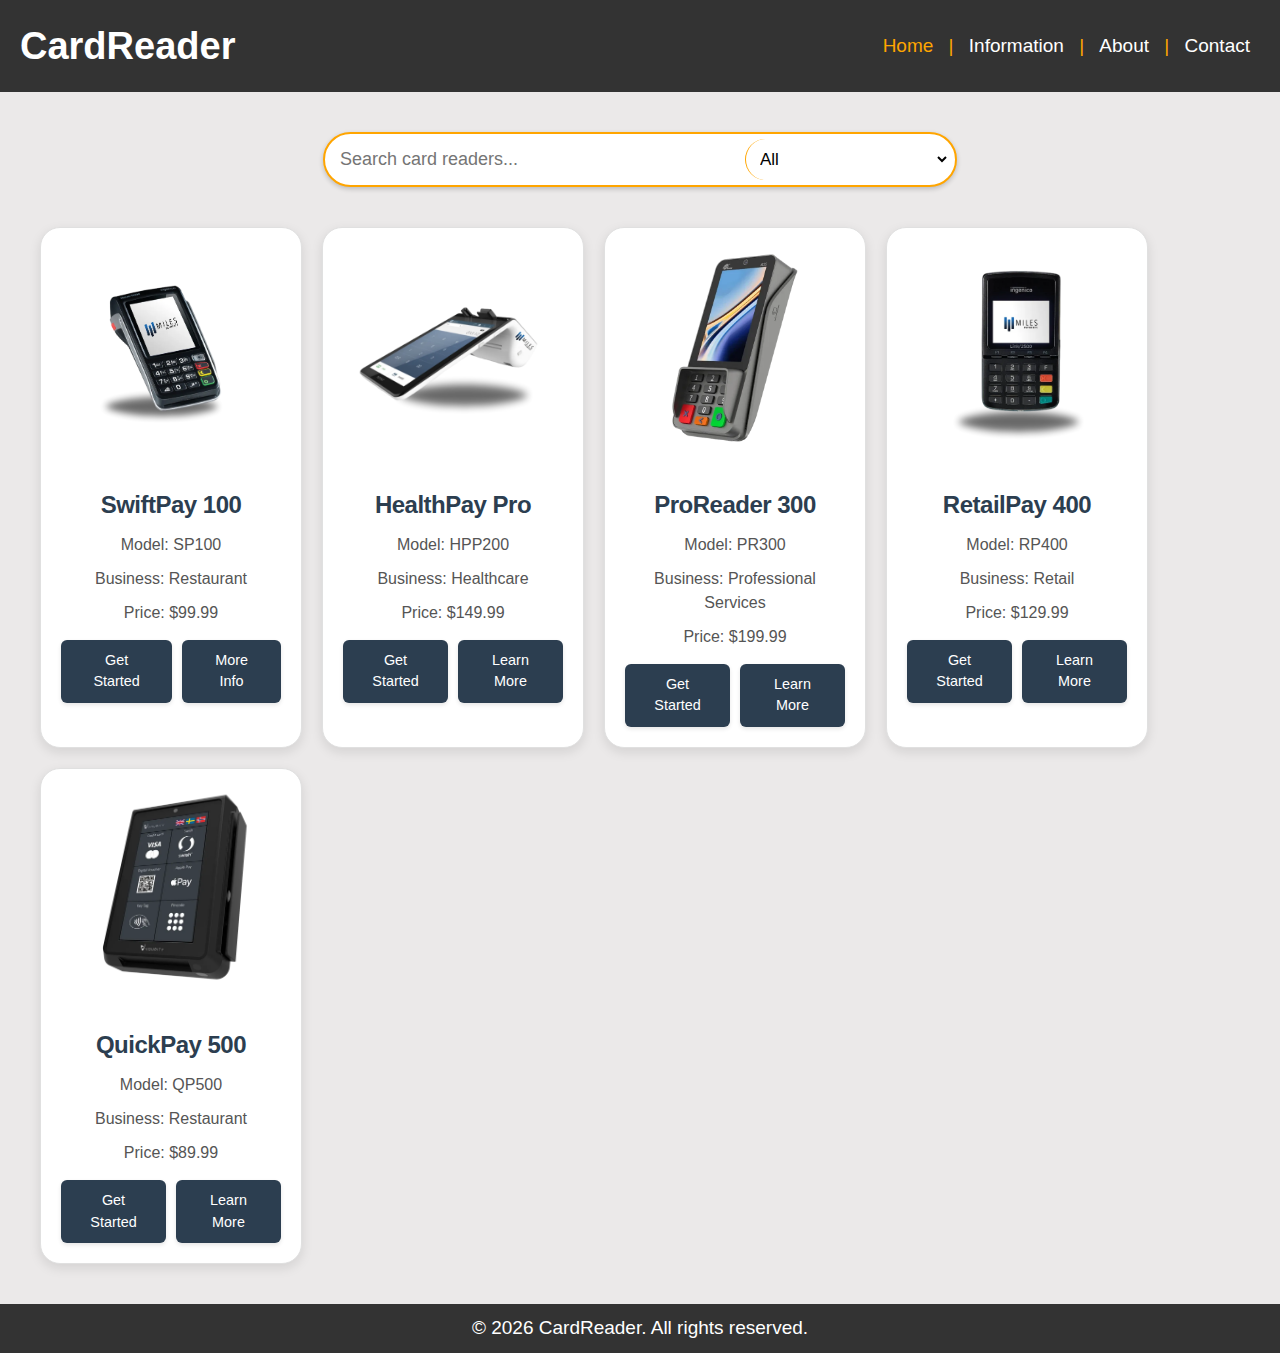
<file: index.html>
<!--  -->

<!DOCTYPE html>
<html lang="en">
  <head>
    <meta charset="UTF-8" />
    <meta name="viewport" content="width=device-width, initial-scale=1.0" />
    <title>CardReader - Home</title>
    <link rel="stylesheet" href="styles.css" />
  </head>
  <body>
    <header>
      <a href="index.html" style="text-decoration: none; color: inherit">
        <h1>CardReader</h1>
      </a>
      <nav>
        <ul style="color: orange">
          <li><a href="index.html" style="color: orange">Home</a></li>
          |
          <li><a href="information.html">Information</a></li>
          |
          <li><a href="about.html">About</a></li>
          |
          <li><a href="contact.html">Contact</a></li>
        </ul>
      </nav>
    </header>

    <main>
      <section class="search-bar">
        <input type="text" id="search" placeholder="Search card readers..." />
        <select id="filter">
          <option value="all">All</option>
          <option value="restaurant">Restaurant</option>
          <option value="healthcare">Healthcare</option>
          <option value="professional">Professional Services</option>
          <option value="retail">Retail</option>
        </select>
      </section>

      <section class="card-readers">
        <div class="card" data-business="restaurant">
          <img src="card1.jpg" alt="Card Reader 1" />
          <h3>SwiftPay 100</h3>
          <p>Model: SP100</p>
          <p>Business: Restaurant</p>
          <p>Price: $99.99</p>
          <div class="actions">
            <a href="order.html?model=SP100" class="order-now">Get Started</a>
            <a href="#" class="more-info">More Info</a>
          </div>
        </div>

        <div class="card" data-business="healthcare">
          <img src="card2.jpg" alt="Card Reader 2" />
          <h3>HealthPay Pro</h3>
          <p>Model: HPP200</p>
          <p>Business: Healthcare</p>
          <p>Price: $149.99</p>
          <div class="actions">
            <a href="order.html?model=HPP200" class="order-now">Get Started</a>
            <a href="#" class="more-info">Learn More</a>
          </div>
        </div>

        <div class="card" data-business="professional">
          <img src="card3.jpg" alt="Card Reader 3" />
          <h3>ProReader 300</h3>
          <p>Model: PR300</p>
          <p>Business: Professional Services</p>
          <p>Price: $199.99</p>
          <div class="actions">
            <a href="order.html?model=PR300" class="order-now">Get Started</a>
            <a href="#" class="more-info">Learn More</a>
          </div>
        </div>

        <div class="card" data-business="retail">
          <img src="card4.jpg" alt="Card Reader 4" />
          <h3>RetailPay 400</h3>
          <p>Model: RP400</p>
          <p>Business: Retail</p>
          <p>Price: $129.99</p>
          <div class="actions">
            <a href="order.html?model=RP400" class="order-now">Get Started</a>
            <a href="#" class="more-info">Learn More</a>
          </div>
        </div>

        <div class="card" data-business="restaurant">
          <img src="card5.jpg" alt="Card Reader 5" />
          <h3>QuickPay 500</h3>
          <p>Model: QP500</p>
          <p>Business: Restaurant</p>
          <p>Price: $89.99</p>
          <div class="actions">
            <a href="order.html?model=QP500" class="order-now">Get Started</a>
            <a href="#" class="more-info">Learn More</a>
          </div>
        </div>
      </section>
    </main>

    <!-- This is the copy right and auto new year-->
    <footer>
      <div class="container">
        <p>&copy; <span id="year"></span> CardReader. All rights reserved.</p>
      </div>
    </footer>

    <script src="script.js"></script>
  </body>
</html>
</file>
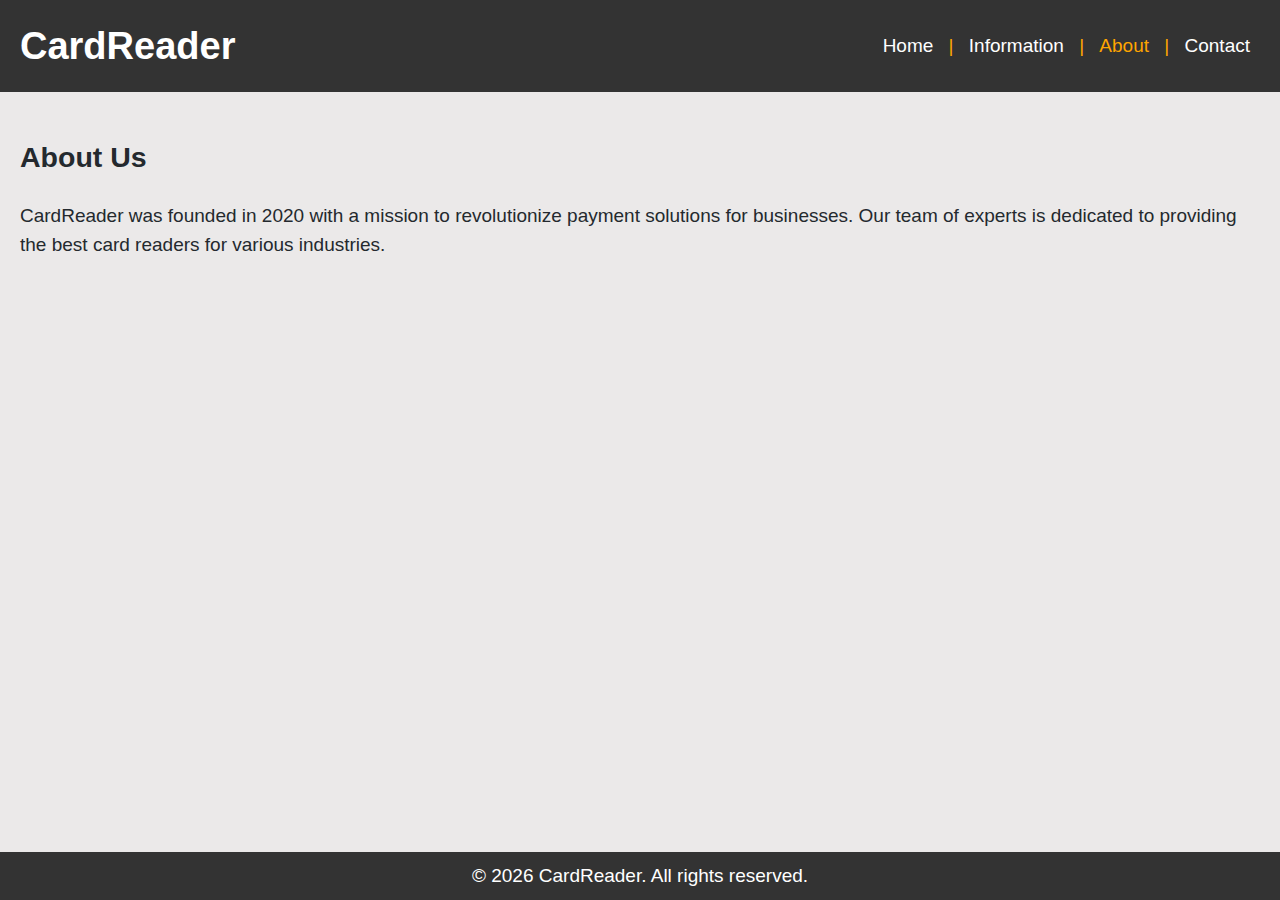
<file: about.html>
<!DOCTYPE html>
<html lang="en">
  <head>
    <meta charset="UTF-8" />
    <meta name="viewport" content="width=device-width, initial-scale=1.0" />
    <title>CardReader - About</title>
    <link rel="stylesheet" href="styles.css" />
  </head>
  <body>
    <header>
      <a href="index.html" style="text-decoration: none; color: inherit">
        <h1>CardReader</h1>
      </a>
      <nav>
        <ul style="color: orange">
          <li><a href="index.html">Home</a></li>
          |
          <li><a href="information.html">Information</a></li>
          |
          <li><a href="about.html" style="color: orange">About</a></li>
          |
          <li><a href="contact.html">Contact</a></li>
        </ul>
      </nav>
    </header>

    <main>
      <h2>About Us</h2>
      <p>
        CardReader was founded in 2020 with a mission to revolutionize payment
        solutions for businesses. Our team of experts is dedicated to providing
        the best card readers for various industries.
      </p>
    </main>

    <!-- This is the copy right and auto new year-->
    <footer>
      <div class="container">
        <p>&copy; <span id="year"></span> CardReader. All rights reserved.</p>
      </div>
    </footer>

    <script src="script.js"></script>
  </body>
</html>
</file>
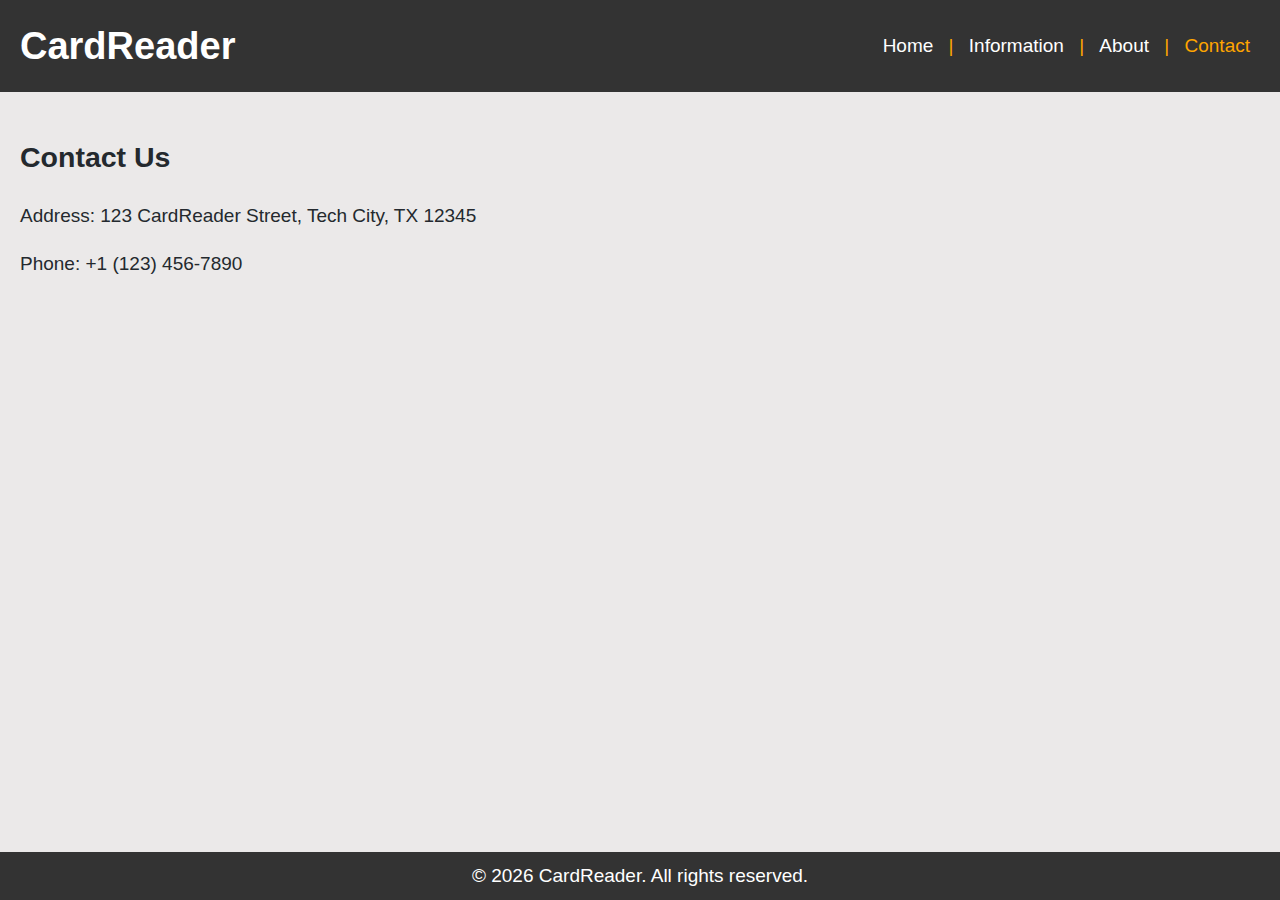
<file: contact.html>
<!DOCTYPE html>
<html lang="en">
  <head>
    <meta charset="UTF-8" />
    <meta name="viewport" content="width=device-width, initial-scale=1.0" />
    <title>CardReader - Contact</title>
    <link rel="stylesheet" href="styles.css" />
  </head>
  <body>
    <header>
      <a href="index.html" style="text-decoration: none; color: inherit">
        <h1>CardReader</h1>
      </a>
      <nav>
        <ul style="color: orange">
          <li><a href="index.html">Home</a></li>
          |
          <li><a href="information.html">Information</a></li>
          |
          <li><a href="about.html">About</a></li>
          |
          <li><a href="contact.html" style="color: orange">Contact</a></li>
        </ul>
      </nav>
    </header>

    <main>
      <h2>Contact Us</h2>
      <p>Address: 123 CardReader Street, Tech City, TX 12345</p>
      <p>Phone: +1 (123) 456-7890</p>
    </main>

    <!-- This is the copy right and auto new year-->
    <footer>
      <div class="container">
        <p>&copy; <span id="year"></span> CardReader. All rights reserved.</p>
      </div>
    </footer>

    <script src="script.js"></script>
  </body>
</html>
</file>
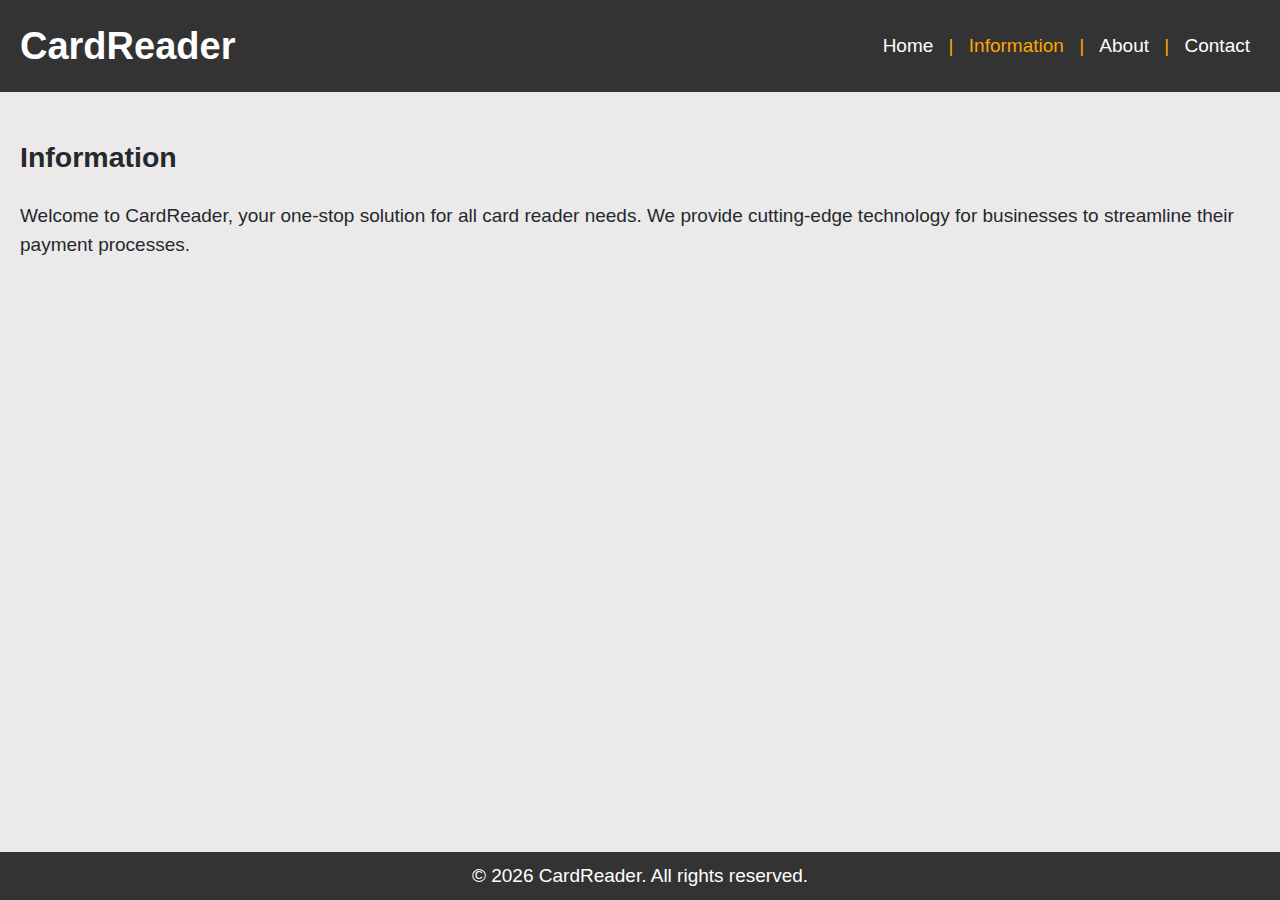
<file: information.html>
<!DOCTYPE html>
<html lang="en">
  <head>
    <meta charset="UTF-8" />
    <meta name="viewport" content="width=device-width, initial-scale=1.0" />
    <title>CardReader - Information</title>
    <link rel="stylesheet" href="styles.css" />
  </head>
  <body>
    <header>
      <a href="index.html" style="text-decoration: none; color: inherit">
        <h1>CardReader</h1>
      </a>
      <nav>
        <ul style="color: orange;">
          <li><a href="index.html">Home</a></li>
          |
          <li><a href="information.html" style="color: orange;">Information</a></li>
          |
          <li><a href="about.html">About</a></li>
          |
          <li><a href="contact.html">Contact</a></li>
        </ul>
      </nav>
    </header>

    <main>
      <h2>Information</h2>
      <p>
        Welcome to CardReader, your one-stop solution for all card reader needs.
        We provide cutting-edge technology for businesses to streamline their
        payment processes.
      </p>
    </main>

  <!-- This is the copy right and auto new year-->
  <footer>
    <div class="container">
        <p>&copy; <span id="year"></span> CardReader. All rights reserved.</p>
    </div>
  </footer>

  <script src="script.js"></script>
  </body>
</html>
</file>
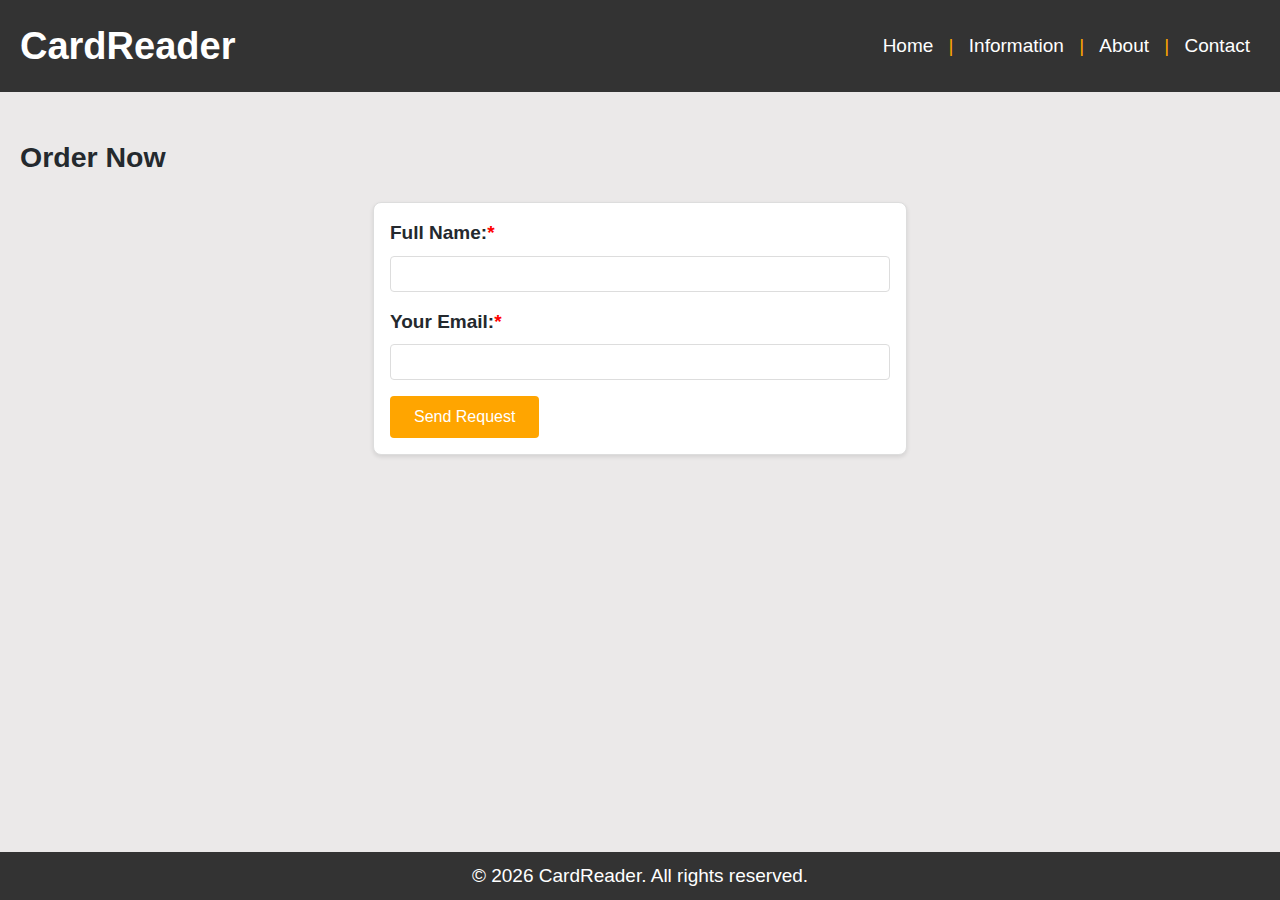
<file: order.html>
<!DOCTYPE html>
<html lang="en">
  <head>
    <meta charset="UTF-8" />
    <meta name="viewport" content="width=device-width, initial-scale=1.0" />
    <title>CardReader - Order</title>
    <link rel="stylesheet" href="styles.css" />
  </head>
  <body>
    <header>
      <a href="index.html" style="text-decoration: none; color: inherit">
        <h1>CardReader</h1>
      </a>
      <nav>
        <ul style="color: orange;">
          <li><a href="index.html">Home</a></li>
          |
          <li><a href="information.html">Information</a></li>
          |
          <li><a href="about.html">About</a></li>
          |
          <li><a href="contact.html">Contact</a></li>
        </ul>
      </nav>
    </header>

    <main>
      <h2>Order Now</h2>
      <div id="order-details">
      <!-- Details will be populated by JavaScript -->
      </div>
      <form id="order-form">
      <div class="form-group">
        <label for="full-name">Full Name:<span style="color: rgb(255, 0, 0);">*</label>
        <input type="full-name" id="full-name" required />
      </div>
      <div class="form-group">
        <label for="email">Your Email:<span style="color: red;">*</label>
        <input type="email" id="email" required />
      </div>
      <button type="submit" class="btn">Send Request</button>
      </form>
    </main>

      <!-- This is the copy right and auto new year-->
      <footer>
        <div class="container">
            <p>&copy; <span id="year"></span> CardReader. All rights reserved.</p>
        </div>
      </footer>
    
      <script src="script.js"></script>
  </body>
</html>
</file>
<file: styles.css>
body {
  margin: 0;
  padding: 0;
  font-family: -apple-system, BlinkMacSystemFont, "Segoe UI", Helvetica, Arial,
    sans-serif, "Apple Color Emoji", "Segoe UI Emoji";
  font-size: 19px;
  line-height: 1.5;
  color: #24292e;
  background-color: #ebe9e9;
}

header {
  background-color: #333;
  color: #fff;
  padding: 10px 20px;
  text-align: center;
  display: -webkit-box;
  display: -ms-flexbox;
  display: flex;
  -webkit-box-align: center;
  -ms-flex-align: center;
  align-items: center;
  -webkit-box-pack: justify;
  -ms-flex-pack: justify;
  justify-content: space-between;
  height: 72px;
  position: relative;
  z-index: 9;
}

header nav a {
  text-decoration: none; /* Remove default underline */
  color: #000; /* Set your desired text color */
  transition: text-decoration 0.3s ease; /* Smooth transition for the underline */
}

/* Underline effect on hover */
header nav a:hover {
  text-decoration: underline; /* Add underline on hover */
  text-decoration-color: #007bff; /* Optional: Set a specific color for the underline */
  text-decoration-thickness: 2.5px; /* Optional: Set the thickness of the underline */
}

nav ul {
  list-style: none;
  padding: 0;
}

nav ul li {
  display: inline;
  margin: 0 10px;
}

nav ul li a {
  color: #fff;
  text-decoration: none;
}

main {
  padding: 20px;
}

.search-bar {
  display: flex;
  justify-content: center;
  align-items: center;
  margin: 20px auto;
  width: 50%;
  background-color: white;
  border: 2px solid orange;
  border-radius: 50px;
  padding: 5px;
  box-shadow: 0 2px 5px rgba(0, 0, 0, 0.2);
}

.search-bar input {
  flex-grow: 1;
  border: none;
  padding: 10px;
  border-radius: 20px;
  outline: none;
  font-size: 18px;
}

.search-bar select {
  border: none;
  border-left: 1px solid orange;
  padding: 10px;
  border-radius: 50px;
  background-color: transparent;
  outline: none;
  font-size: 17px;
}

/*Card boards inthe front page - Start*/
.card-readers {
  display: flex;
  flex-wrap: wrap;
  gap: 20px;
  padding: 20px; /* Added padding for better spacing */
}

.card {
  background-color: #ffffff; /* Clean white background */
  border: 1px solid #e0e0e0; /* Subtle border */
  border-radius: 20px; /* Slightly larger border radius for a modern look */
  padding: 20px; /* Ample padding for content */
  width: 220px; /* Slightly wider for better content fit */
  text-align: center;
  box-shadow: 0 4px 12px rgba(0, 0, 0, 0.1); /* Soft shadow for depth */
  transition: transform 0.3s ease, box-shadow 0.3s ease; /* Smooth hover effect */
}

.card:hover {
  transform: translateY(-2px); /* Lift effect on hover */
  box-shadow: 0px 8px 24px rgba(0, 0, 0, 0.15); /* Enhanced shadow on hover */
}

.card img {
  max-width: 100%;
  height: 200px; /* Fixed height for images */
  object-fit: cover; /* Maintain aspect ratio and cover the area */
  border-radius: 8px; /* Rounded edges for images */
  margin-bottom: 15px; /* Space between image and text */
}

.card h3 {
  margin: 15px 0 10px; /* Adjusted margin for better spacing */
  font-size: 1.5rem; /* Larger font size for emphasis */
  color: #2c3e50; /* Dark, sophisticated color for the title */
  font-weight: 600; /* Semi-bold for better readability */
  font-family: "Segoe UI", Tahoma, Geneva, Verdana, sans-serif; /* Modern sans-serif font */
  letter-spacing: -0.5px; /* Slightly tighter letter spacing for a clean look */
}

.card p {
  font-size: 1rem; /* Balanced font size for readability */
  color: #555555; /* Slightly lighter color for contrast */
  margin: 10px 0; /* Consistent margin for spacing */
  line-height: 1.5; /* Improved line height for better readability */
  font-family: "Segoe UI", Tahoma, Geneva, Verdana, sans-serif; /* Consistent font family */
  font-weight: 400; /* Regular weight for a clean, professional look */
}
/*Card boards inthe front page - End*/

/*The buttons under each card - Start*/
.actions {
  margin-top: 15px; /* Increased margin for better spacing */
  display: flex;
  justify-content: center; /* Center-align buttons */
  gap: 10px; /* Consistent spacing between buttons */
}

.actions a {
  display: inline-block;
  padding: 10px 20px; /* Larger padding for better clickability */
  background-color: #2c3e50; /* Sophisticated dark blue-gray color */
  color: #ffffff; /* White text for contrast */
  text-decoration: none;
  border-radius: 6px; /* Slightly larger border radius for a modern look */
  font-size: 0.9rem; /* Appropriate font size */
  font-weight: 500; /* Medium font weight for better readability */
  font-family: "Segoe UI", Tahoma, Geneva, Verdana, sans-serif; /* Modern sans-serif font */
  transition: background-color 0.3s ease, transform 0.2s ease; /* Smooth transitions */
  box-shadow: 0 2px 4px rgba(0, 0, 0, 0.1); /* Subtle shadow for depth */
}

.actions a:hover {
  background-color: #004080; /* Darker blue on hover */
  transform: translateY(-2px); /* Slight lift effect on hover */
  box-shadow: 0 4px 8px rgba(0, 0, 0, 0.15); /* Enhanced shadow on hover */
}

.actions a:active {
  transform: translateY(0); /* Reset lift effect when clicked */
  box-shadow: 0 2px 4px rgba(0, 0, 0, 0.1); /* Reset shadow when clicked */
}
/*The buttons under each card - End*/

/* Order Now section - Start */

#order-form {
  max-width: 500px;
  margin: 0 auto;
  padding: 1rem;
  background-color: #fff;
  border: 1px solid #ddd;
  border-radius: 8px;
  box-shadow: 0 2px 4px rgba(0, 0, 0, 0.1);
}

.form-group {
  margin-bottom: 1rem;
}

.form-group label {
  display: block;
  font-weight: bold;
  margin-bottom: 0.5rem;
}

.form-group input {
  width: 100%;
  padding: 0.5rem;
  font-size: 1rem;
  border: 1px solid #ddd;
  border-radius: 4px;
  box-sizing: border-box;
}

.form-group input:focus {
  outline: none;
  border-color: orange;
  box-shadow: 0 0 5px rgba(255, 165, 0, 0.5);
}

.btn {
  display: inline-block;
  padding: 0.75rem 1.5rem;
  font-size: 1rem;
  color: #fff;
  background-color: orange;
  border: none;
  border-radius: 4px;
  cursor: pointer;
  transition: background-color 0.2s;
}

.btn:hover {
  background-color: #e67e22;
}

/* Order Details section - Start */
#order-details img {
  max-width: 100%;
  height: 200px; /* Fixed height for images */
  object-fit: cover; /* Maintain aspect ratio and cover the area */
  border-radius: 8px; /* Rounded edges for images */
  margin-bottom: 15px; /* Space between image and text */
}

/* Style for the card image */
.card-image {
  max-width: 100%; /* Ensures the image doesn't exceed its container's width */
  height: auto; /* Maintains the aspect ratio */
  border-radius: 8px; /* Optional: Adds rounded corners */
  display: block; /* Ensures the image is treated as a block element */
  margin: 0 auto 10rem; /* Centers the image and adds space below it */
}

#order-details h3 {
  margin: 15px 0 10px; /* Adjusted margin for better spacing */
  font-size: 1.5rem; /* Larger font size for emphasis */
  color: #2c3e50; /* Dark, sophisticated color for the title */
  font-weight: 600; /* Semi-bold for better readability */
  font-family: "Segoe UI", Tahoma, Geneva, Verdana, sans-serif; /* Modern sans-serif font */
  letter-spacing: -0.5px; /* Slightly tighter letter spacing for a clean look */
  text-align: center; /* Center the text horizontally */
}

#order-details p {
  font-size: 1rem; /* Balanced font size for readability */
  color: #555555; /* Slightly lighter color for contrast */
  margin: 10px 0; /* Consistent margin for spacing */
  line-height: 1.5; /* Improved line height for better readability */
  font-family: "Segoe UI", Tahoma, Geneva, Verdana, sans-serif; /* Consistent font family */
  font-weight: 400; /* Regular weight for a clean, professional look */
  text-align: center; /* Center the text horizontally */
}

/* Optional: Set a maximum width for the image */
.card-image {
  max-width: 300px; /* Adjust this value as needed */
}

/* Adjust image size for smaller screens */
@media (max-width: 600px) {
  .card-image {
    max-width: 200px; /* Smaller size for mobile devices */
  }
}

/* Footer Decoration */
html,
body {
  height: 100%;
  margin: 0;
}

body {
  display: flex;
  flex-direction: column;
}

footer {
  background: #333;
  color: #fff;
  text-align: center;
  padding: 10px 0;
  margin-top: auto;
}

footer p {
  margin: 0;
}
/* End: Footer Decoration */
</file>
